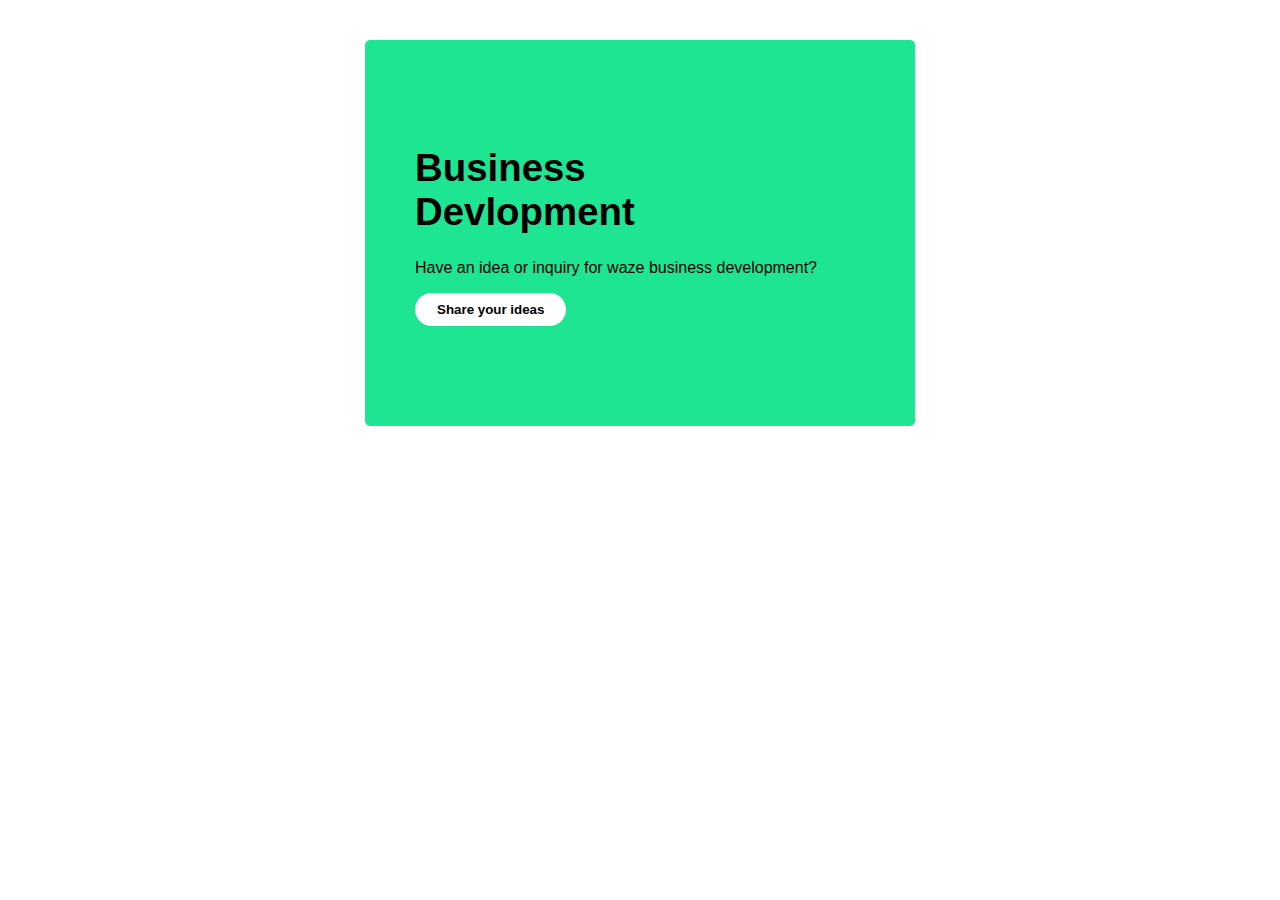
<file: index.html>
<!DOCTYPE html>
<html lang="en">
<head>
    <meta charset="UTF-8">
    <meta name="viewport" content="width=device-width, initial-scale=1.0">
    <title>FIRST ASSIGNMENT</title>
    <link rel="stylesheet" href="style.css"/>
</head>
<body>
    <div class="box">
        <h1>Business<br>Devlopment</h1>
        <p>Have an idea or inquiry for waze business development?</p>
        <button class="but-bus">
            Share your ideas
        </button>
    </div>
    
</body>
</html>
</file>
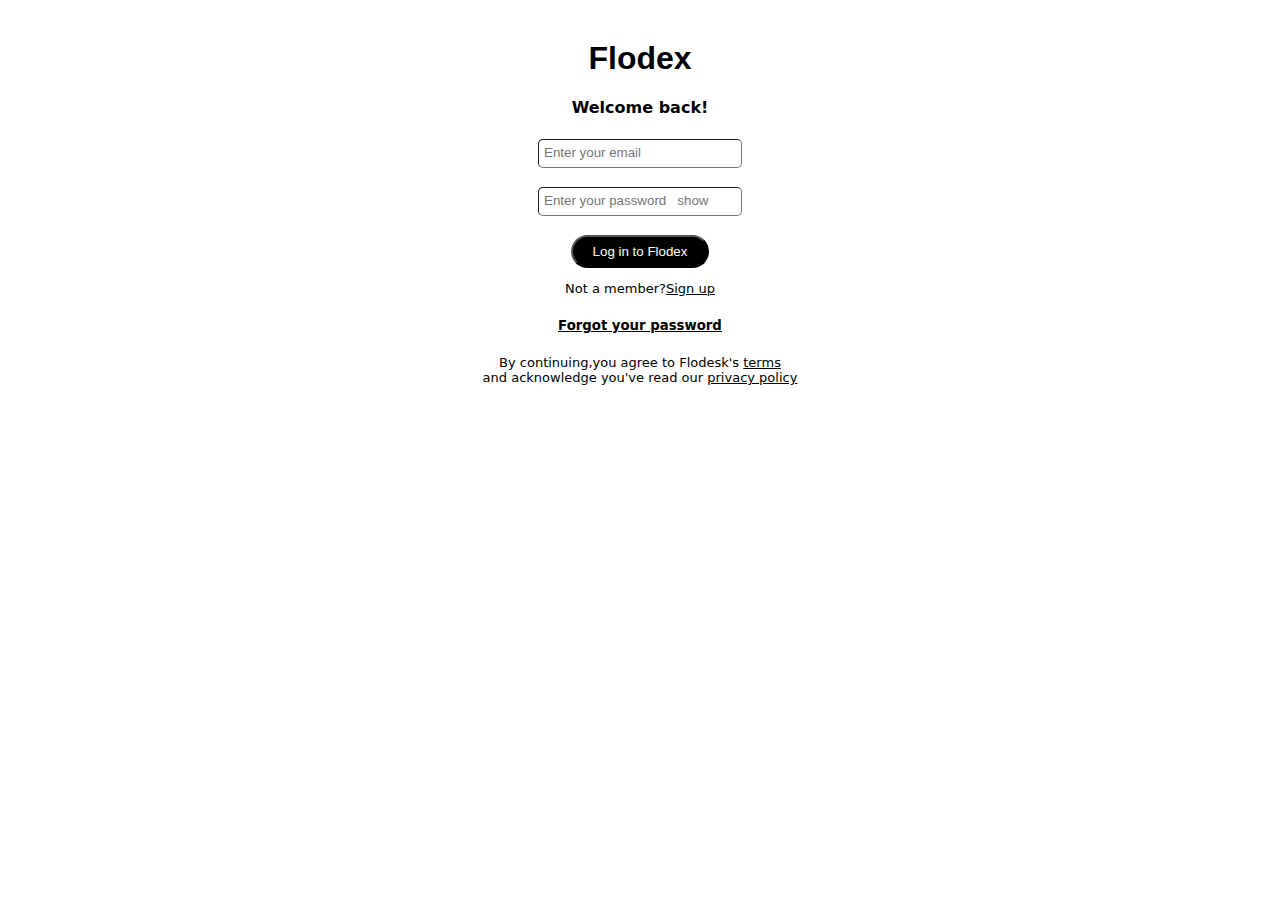
<file: index4.html>
<!DOCTYPE html>
<html lang="en">

<head>
    <meta charset="UTF-8">
    <meta name="viewport" content="width=device-width, initial-scale=1.0">
    <title>Flodex</title>
    <link rel="stylesheet" href="style4.css">
</head>

<body>
    <div class="box">
        <h1>Flodex</h1>
        <h4>Welcome back!</h4>
        <input id="email" type="email"  placeholder="Enter your email"><br><br>

        <input id="password" type="password"  placeholder="Enter your password   show"><br><br>
        <button type="submit" value="Log in">Log in to Flodex</button> 
        <p>Not a member?<a href="#">Sign up</a> </p>
        <h5 id="one"><a href="#">Forgot your password</a></h5>

        <p>By continuing,you agree to Flodesk's <a href="#">terms</a><br>and acknowledge you've read our <a href="#">privacy policy</a></p>
    </div>
</body>

</html>
</file>
<file: style.css>
.box{
    font-family:Roboto, RobotoDraft, Helvetica, Arial, sans-serif;
    font-size: 13px;
    font-size: larger;
    margin: 40px auto;
    background-color: rgb(29,229,146);
    width: 450px;
    padding: 80px 50px 100px 50px;
    border-radius: 5px;
    
}



.but-bus{
    background-color: white;
    font-family: Roboto, RobotoDraft, Helvetica, Arial, sans-serif;
    border: none;
    padding: 9px 22px 9px 22px;
    border-radius: 20px;
    font-weight: 400;
    font-weight: 700;
    font-weight: bolder;

}



p{
    font-size: smaller;
}
</file>
<file: style4.css>
.box{
    font-family:system-ui, -apple-system, BlinkMacSystemFont, 'Segoe UI', Roboto, Oxygen, Ubuntu, Cantarell, 'Open Sans', 'Helvetica Neue', sans-serif;
    text-align: center;
    margin: 40px auto;
}

h1{
    font-family: 'Gill Sans', 'Gill Sans MT', Calibri, 'Trebuchet MS', sans-serif;

}

#email{
    border-width: 1px;
    border-radius: 5px;
    padding: 5px 20px 7px 5px;
}

#password{
    border-width: 1px;
    border-radius: 5px;
    padding: 5px 20px 7px 5px;
}

button{
    border-radius: 20px;
    background-color: black;
    color: white;
    padding: 7px 20px 7px 20px;
}
p{
    font-size: small;
    
}

a{
    color: black;
}
</file>
